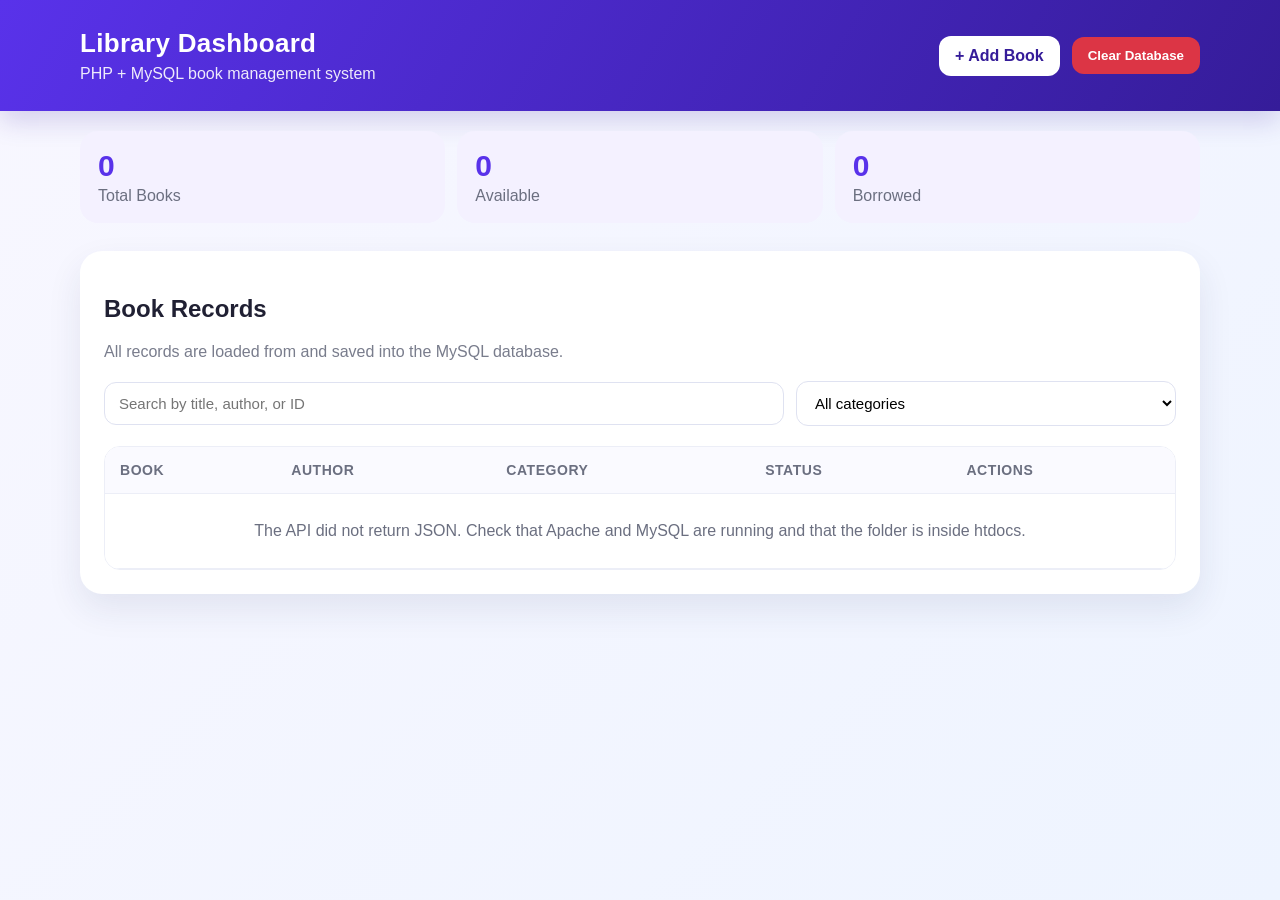
<file: index.html>
<!DOCTYPE html>
<html lang="en">
<head>
    <meta charset="UTF-8">
    <meta name="viewport" content="width=device-width, initial-scale=1.0">
    <title>Library Dashboard</title>
    <link rel="stylesheet" href="assets/css/style.css">
</head>
<body>
<header class="topbar">
    <div class="container nav-content">
        <div>
            <div class="logo">Library Dashboard</div>
            <div class="subtitle">PHP + MySQL book management system</div>
        </div>
        <div class="actions">
            <a class="btn btn-light" href="add-book.html">+ Add Book</a>
            <button class="btn btn-danger" id="clearAllBtn">Clear Database</button>
        </div>
    </div>
</header>

<main class="container">
    <section class="stats-grid">
        <div class="stat-card"><div class="stat-number" id="totalBooks">0</div><div class="stat-label">Total Books</div></div>
        <div class="stat-card"><div class="stat-number" id="availableBooks">0</div><div class="stat-label">Available</div></div>
        <div class="stat-card"><div class="stat-number" id="borrowedBooks">0</div><div class="stat-label">Borrowed</div></div>
    </section>

    <section class="panel">
        <h1>Book Records</h1>
        <p class="subtitle" style="color:#6b6f80">All records are loaded from and saved into the MySQL database.</p>

        <div class="filters">
            <input type="text" id="searchInput" placeholder="Search by title, author, or ID">
            <select id="categoryFilter"><option value="All">All categories</option></select>
        </div>

        <div class="table-wrap">
            <table>
                <thead>
                    <tr>
                        <th>Book</th>
                        <th>Author</th>
                        <th>Category</th>
                        <th>Status</th>
                        <th>Actions</th>
                    </tr>
                </thead>
                <tbody id="tableBody">
                    <tr><td colspan="5" class="empty">Loading books...</td></tr>
                </tbody>
            </table>
        </div>
    </section>
</main>

<script src="assets/js/api.js"></script>
<script src="assets/js/index.js"></script>
</body>
</html>
</file>
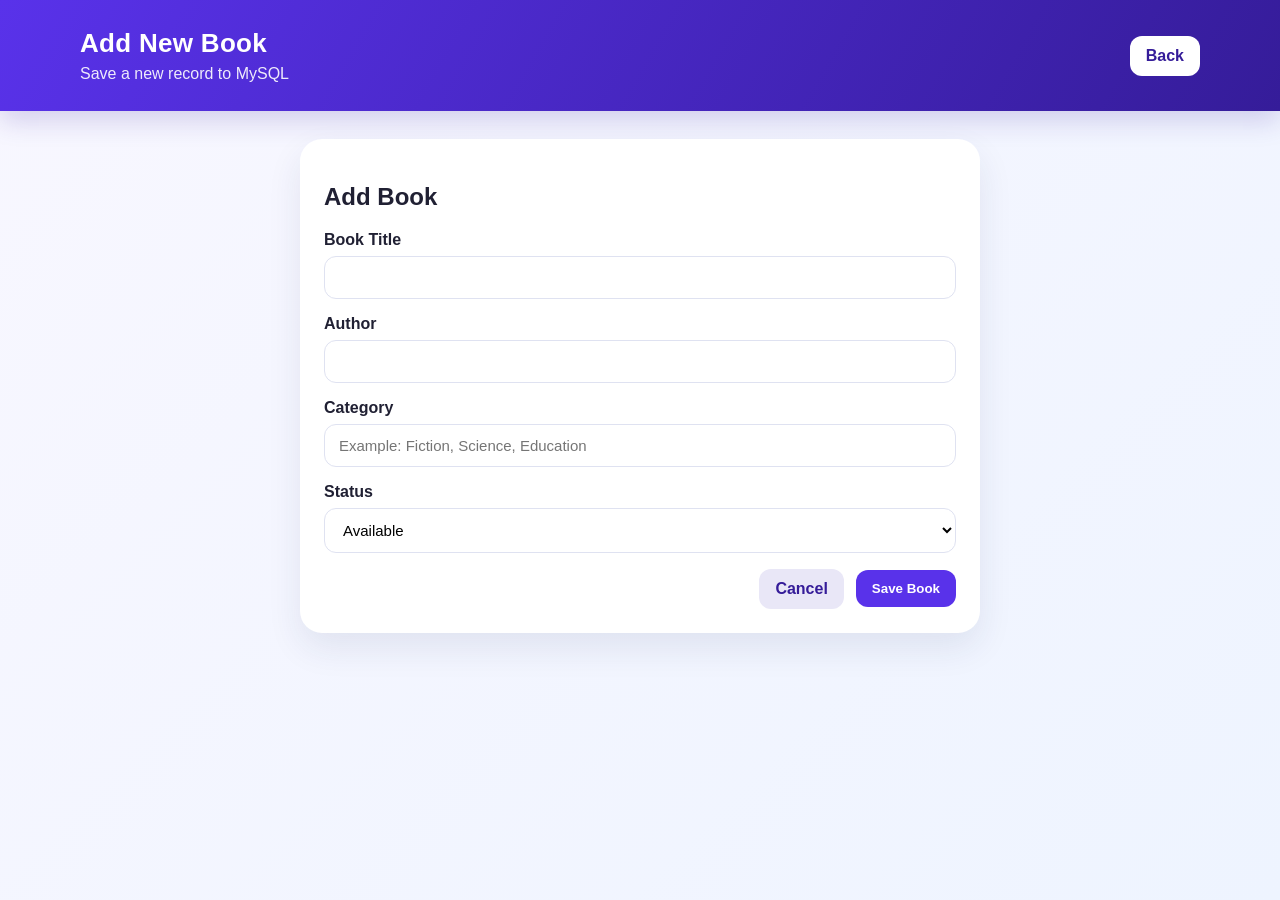
<file: add-book.html>
<!DOCTYPE html>
<html lang="en">
<head>
    <meta charset="UTF-8">
    <meta name="viewport" content="width=device-width, initial-scale=1.0">
    <title>Add Book</title>
    <link rel="stylesheet" href="assets/css/style.css">
</head>
<body>
<header class="topbar"><div class="container nav-content"><div><div class="logo">Add New Book</div><div class="subtitle">Save a new record to MySQL</div></div><a class="btn btn-light" href="index.html">Back</a></div></header>
<main class="container">
    <section class="panel form-card">
        <h1>Add Book</h1>
        <div id="formMessage" class="message"></div>
        <form id="addBookForm">
            <div class="form-group"><label for="bookTitle">Book Title</label><input type="text" id="bookTitle" required></div>
            <div class="form-group"><label for="bookAuthor">Author</label><input type="text" id="bookAuthor" required></div>
            <div class="form-group"><label for="bookCategory">Category</label><input type="text" id="bookCategory" required placeholder="Example: Fiction, Science, Education"></div>
            <div class="form-group"><label for="bookStatus">Status</label><select id="bookStatus"><option value="Available">Available</option><option value="Borrowed">Borrowed</option></select></div>
            <div class="actions"><a href="index.html" class="btn btn-secondary">Cancel</a><button class="btn btn-primary" type="submit">Save Book</button></div>
        </form>
    </section>
</main>
<script src="assets/js/api.js"></script>
<script src="assets/js/add-book.js"></script>
</body>
</html>
</file>
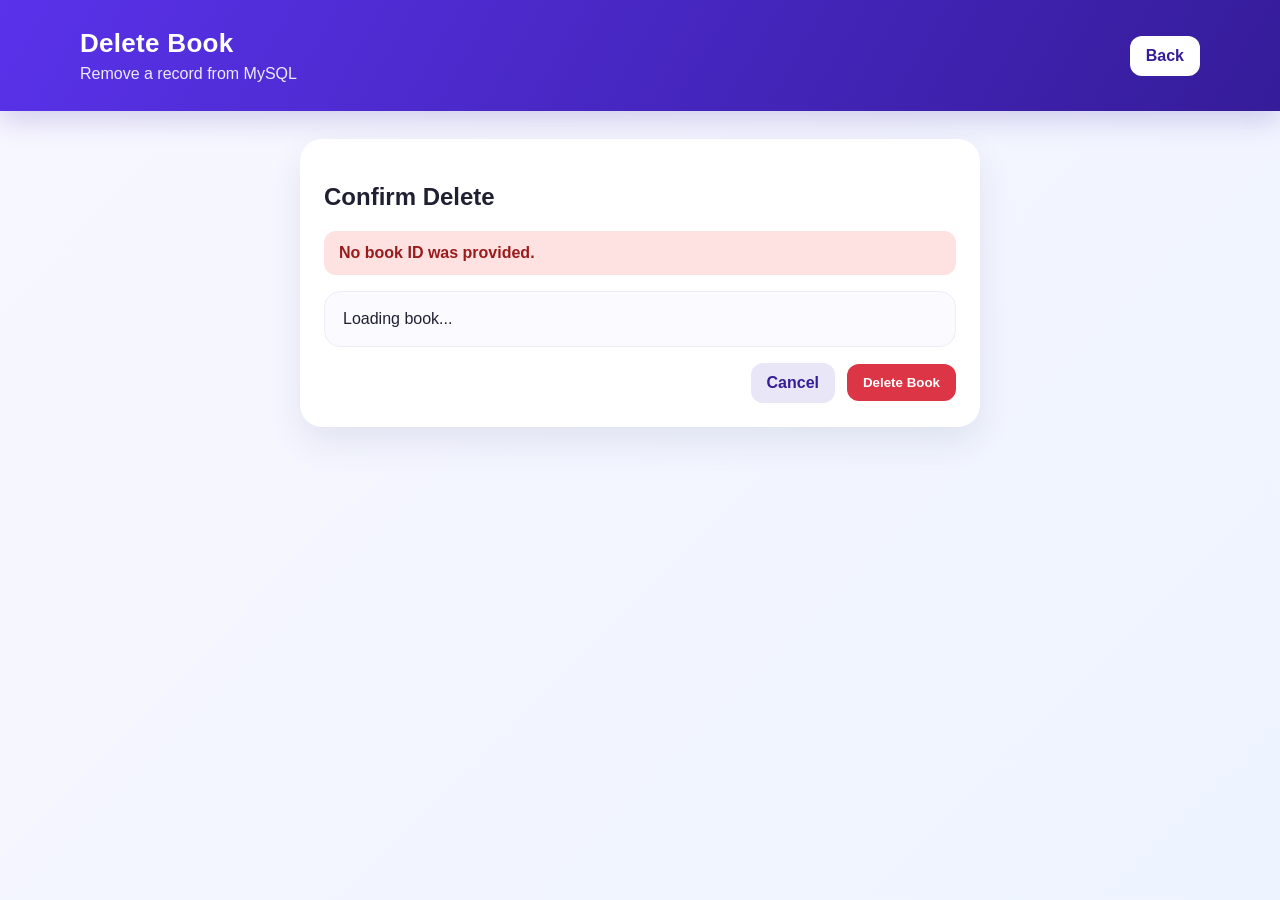
<file: delete-book.html>
<!DOCTYPE html>
<html lang="en">
<head>
    <meta charset="UTF-8">
    <meta name="viewport" content="width=device-width, initial-scale=1.0">
    <title>Delete Book</title>
    <link rel="stylesheet" href="assets/css/style.css">
</head>
<body>
<header class="topbar"><div class="container nav-content"><div><div class="logo">Delete Book</div><div class="subtitle">Remove a record from MySQL</div></div><a class="btn btn-light" href="index.html">Back</a></div></header>
<main class="container">
    <section class="panel form-card">
        <h1>Confirm Delete</h1>
        <div id="formMessage" class="message"></div>
        <div class="book-info" id="bookInfo">Loading book...</div>
        <div class="actions"><a href="index.html" class="btn btn-secondary">Cancel</a><button id="deleteBtn" class="btn btn-danger">Delete Book</button></div>
    </section>
</main>
<script src="assets/js/api.js"></script>
<script src="assets/js/delete-book.js"></script>
</body>
</html>
</file>
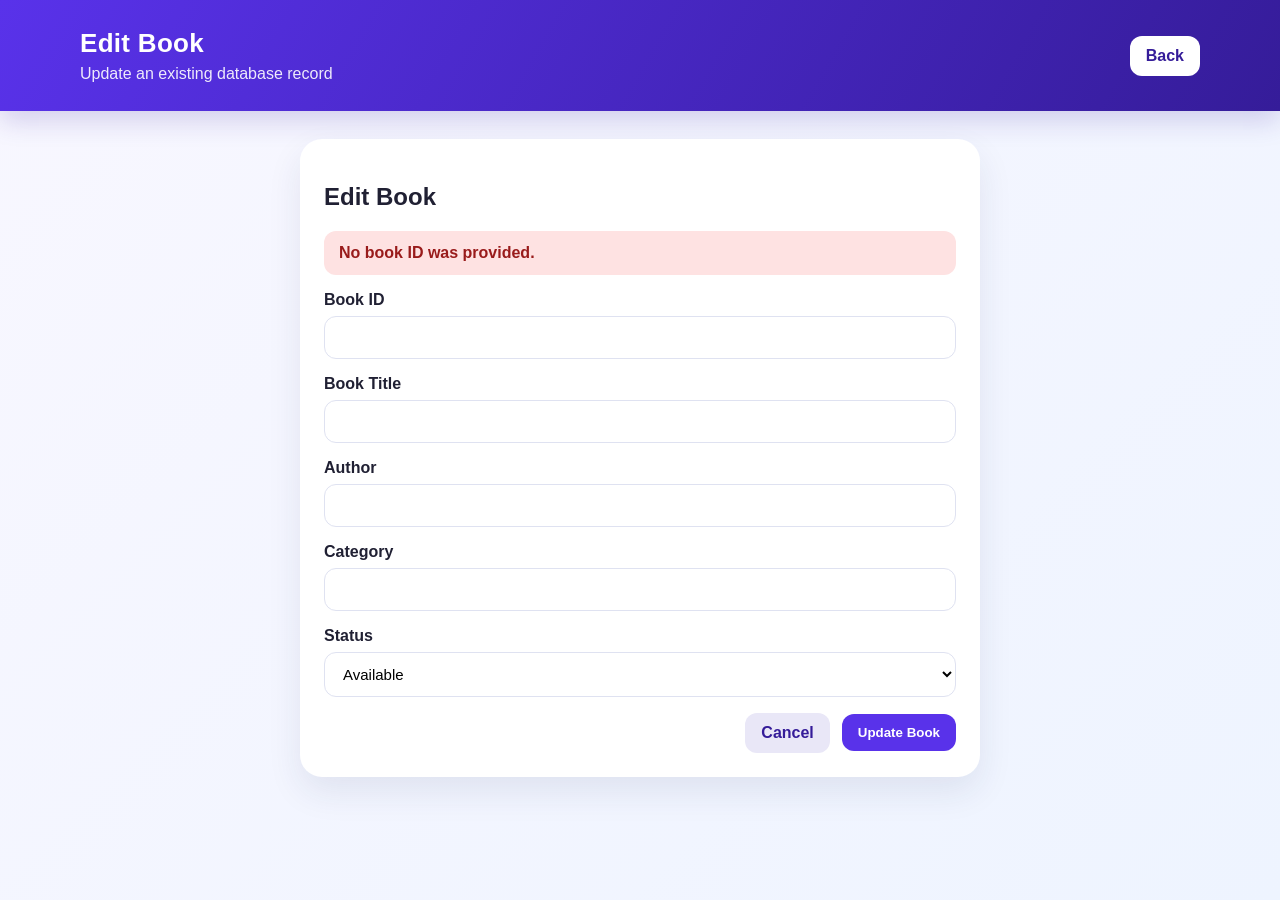
<file: edit-book.html>
<!DOCTYPE html>
<html lang="en">
<head>
    <meta charset="UTF-8">
    <meta name="viewport" content="width=device-width, initial-scale=1.0">
    <title>Edit Book</title>
    <link rel="stylesheet" href="assets/css/style.css">
</head>
<body>
<header class="topbar"><div class="container nav-content"><div><div class="logo">Edit Book</div><div class="subtitle">Update an existing database record</div></div><a class="btn btn-light" href="index.html">Back</a></div></header>
<main class="container">
    <section class="panel form-card">
        <h1>Edit Book</h1>
        <div id="formMessage" class="message"></div>
        <form id="editBookForm">
            <div class="form-group"><label for="bookId">Book ID</label><input type="text" id="bookId" readonly></div>
            <div class="form-group"><label for="bookTitle">Book Title</label><input type="text" id="bookTitle" required></div>
            <div class="form-group"><label for="bookAuthor">Author</label><input type="text" id="bookAuthor" required></div>
            <div class="form-group"><label for="bookCategory">Category</label><input type="text" id="bookCategory" required></div>
            <div class="form-group"><label for="bookStatus">Status</label><select id="bookStatus"><option value="Available">Available</option><option value="Borrowed">Borrowed</option></select></div>
            <div class="actions"><a href="index.html" class="btn btn-secondary">Cancel</a><button class="btn btn-primary" type="submit">Update Book</button></div>
        </form>
    </section>
</main>
<script src="assets/js/api.js"></script>
<script src="assets/js/edit-book.js"></script>
</body>
</html>
</file>
<file: assets/css/style.css>
:root {
    --main: #5932ea;
    --main-dark: #351c99;
    --soft: #f4f1ff;
    --text: #202033;
    --muted: #6b6f80;
    --danger: #dc3545;
    --success: #198754;
    --warning: #d39e00;
}

* { box-sizing: border-box; }

body {
    margin: 0;
    font-family: Arial, Helvetica, sans-serif;
    color: var(--text);
    background: linear-gradient(135deg, #f8f7ff 0%, #eef4ff 100%);
    min-height: 100vh;
}

.topbar {
    background: linear-gradient(120deg, var(--main), var(--main-dark));
    color: white;
    padding: 28px 0;
    box-shadow: 0 10px 25px rgba(52, 28, 153, 0.18);
}

.container {
    width: min(1120px, 92%);
    margin: 0 auto;
}

.nav-content {
    display: flex;
    align-items: center;
    justify-content: space-between;
    gap: 18px;
}

.logo {
    font-size: 26px;
    font-weight: 800;
    letter-spacing: 0.3px;
}

.subtitle { opacity: 0.9; margin-top: 6px; }

.panel {
    background: white;
    margin-top: 28px;
    padding: 24px;
    border-radius: 22px;
    box-shadow: 0 15px 35px rgba(37, 45, 91, 0.09);
}

.actions, .filters, .stats-grid {
    display: flex;
    gap: 12px;
    flex-wrap: wrap;
    align-items: center;
}

.actions { justify-content: flex-end; }

.btn {
    border: 0;
    border-radius: 12px;
    padding: 11px 16px;
    font-weight: 700;
    text-decoration: none;
    display: inline-block;
    cursor: pointer;
    transition: transform .12s ease, box-shadow .12s ease, opacity .12s ease;
}

.btn:hover { transform: translateY(-1px); box-shadow: 0 8px 18px rgba(0,0,0,.12); }
.btn-primary { background: var(--main); color: white; }
.btn-secondary { background: #e9e7f7; color: var(--main-dark); }
.btn-danger { background: var(--danger); color: white; }
.btn-warning { background: #ffc107; color: #332500; }
.btn-light { background: white; color: var(--main-dark); }

input, select {
    width: 100%;
    border: 1px solid #dfe2f1;
    border-radius: 12px;
    padding: 12px 14px;
    font-size: 15px;
    outline: none;
    background: white;
}

input:focus, select:focus { border-color: var(--main); box-shadow: 0 0 0 3px rgba(89, 50, 234, .12); }

.filters { margin: 20px 0; }
.filters input { flex: 2 1 300px; }
.filters select { flex: 1 1 190px; }

.stats-grid { margin: 20px 0; }
.stat-card {
    flex: 1 1 180px;
    background: var(--soft);
    border-radius: 18px;
    padding: 18px;
}
.stat-number { font-size: 30px; font-weight: 800; color: var(--main); }
.stat-label { color: var(--muted); margin-top: 4px; }

.table-wrap { overflow-x: auto; border-radius: 16px; border: 1px solid #eceef7; }
table { width: 100%; border-collapse: collapse; background: white; }
th, td { text-align: left; padding: 15px; border-bottom: 1px solid #eceef7; }
th { background: #fafaff; color: var(--muted); font-size: 14px; text-transform: uppercase; letter-spacing: .04em; }
tr:hover td { background: #fcfbff; }

.badge {
    display: inline-block;
    border-radius: 999px;
    padding: 7px 11px;
    font-size: 13px;
    font-weight: 800;
}
.badge-available { background: #dcfce7; color: #166534; }
.badge-borrowed { background: #fee2e2; color: #991b1b; }

.row-actions { display: flex; gap: 8px; flex-wrap: wrap; }
.form-card { max-width: 680px; margin: 28px auto; }
.form-group { margin-bottom: 16px; }
.form-group label { display: block; font-weight: 800; margin-bottom: 7px; }
.message {
    display: none;
    margin: 16px 0;
    padding: 13px 15px;
    border-radius: 12px;
    font-weight: 700;
}
.message.error { display: block; background: #fee2e2; color: #991b1b; }
.message.success { display: block; background: #dcfce7; color: #166534; }
.empty { text-align: center; padding: 28px; color: var(--muted); }
.book-info {
    background: #fafaff;
    border: 1px solid #eceef7;
    border-radius: 16px;
    padding: 18px;
    margin: 16px 0;
}

@media (max-width: 720px) {
    .nav-content { align-items: flex-start; flex-direction: column; }
    .actions { justify-content: flex-start; }
    th, td { padding: 12px 10px; }
}
</file>
